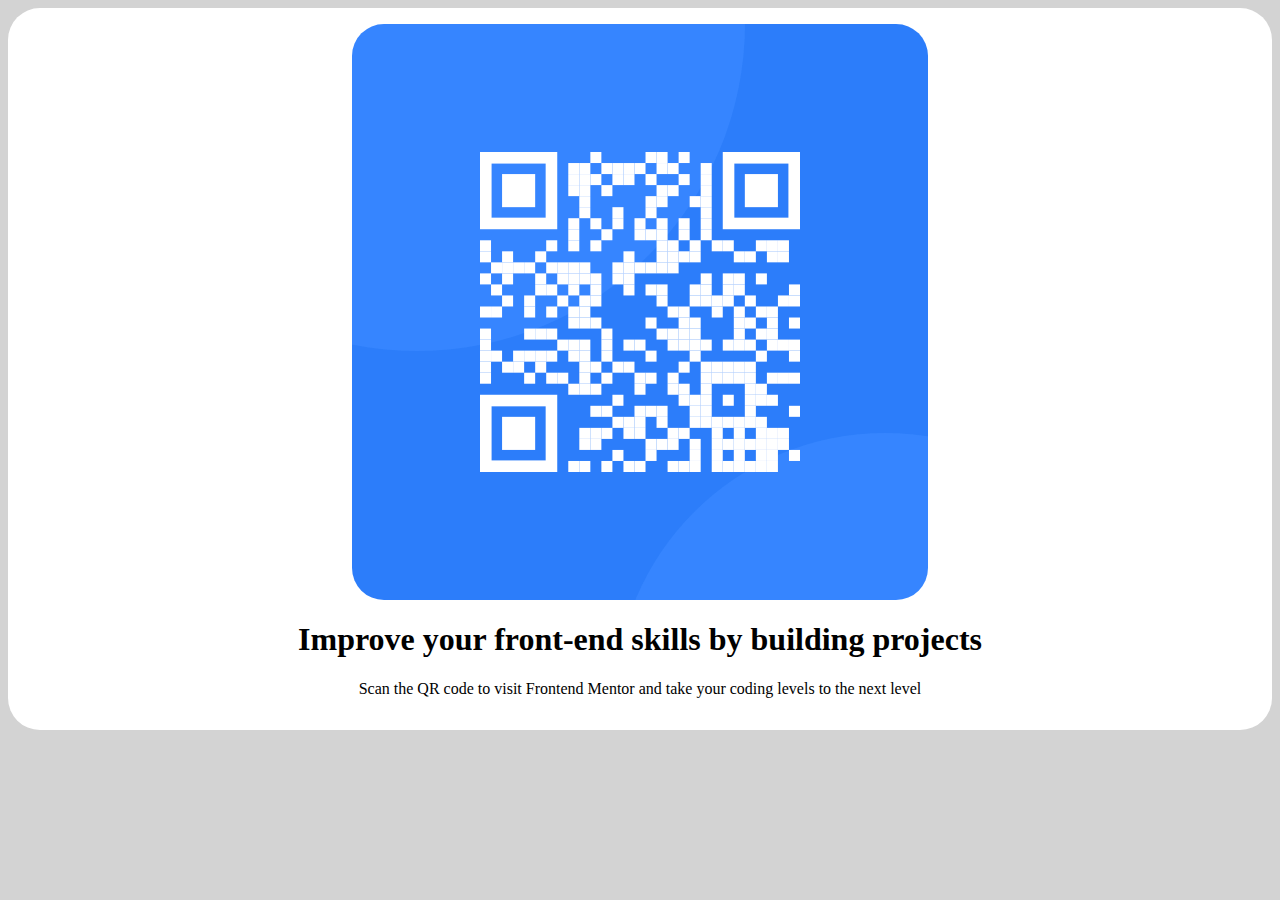
<file: index.html>
<!DOCTYPE HTML
<html>
<head>

  <link rel="stylesheet" href="stylefirstchal.css" type="text/css">
  <link rel="preconnect" href="https://fonts.googleapis.com" />
  <link rel="preconnect" href="https://fonts.gstatic.com" crossorigin />
  <link href="https://fonts.googleapis.com/css2?family=Outfit:wght@400;700&display=swap" rel="stylesheet"/>


</head>

<body>

 <div class="container">

  <div class="img-container">
  <img src="image-qr-code.png">
  </div>

 <h1 class="h1class"> Improve your front-end skills by building   projects </h1>
 <p class="pclass"> Scan the QR code to visit Frontend Mentor and   take your coding levels to the next level </P>
 </div>

</body>
</html>
</file>
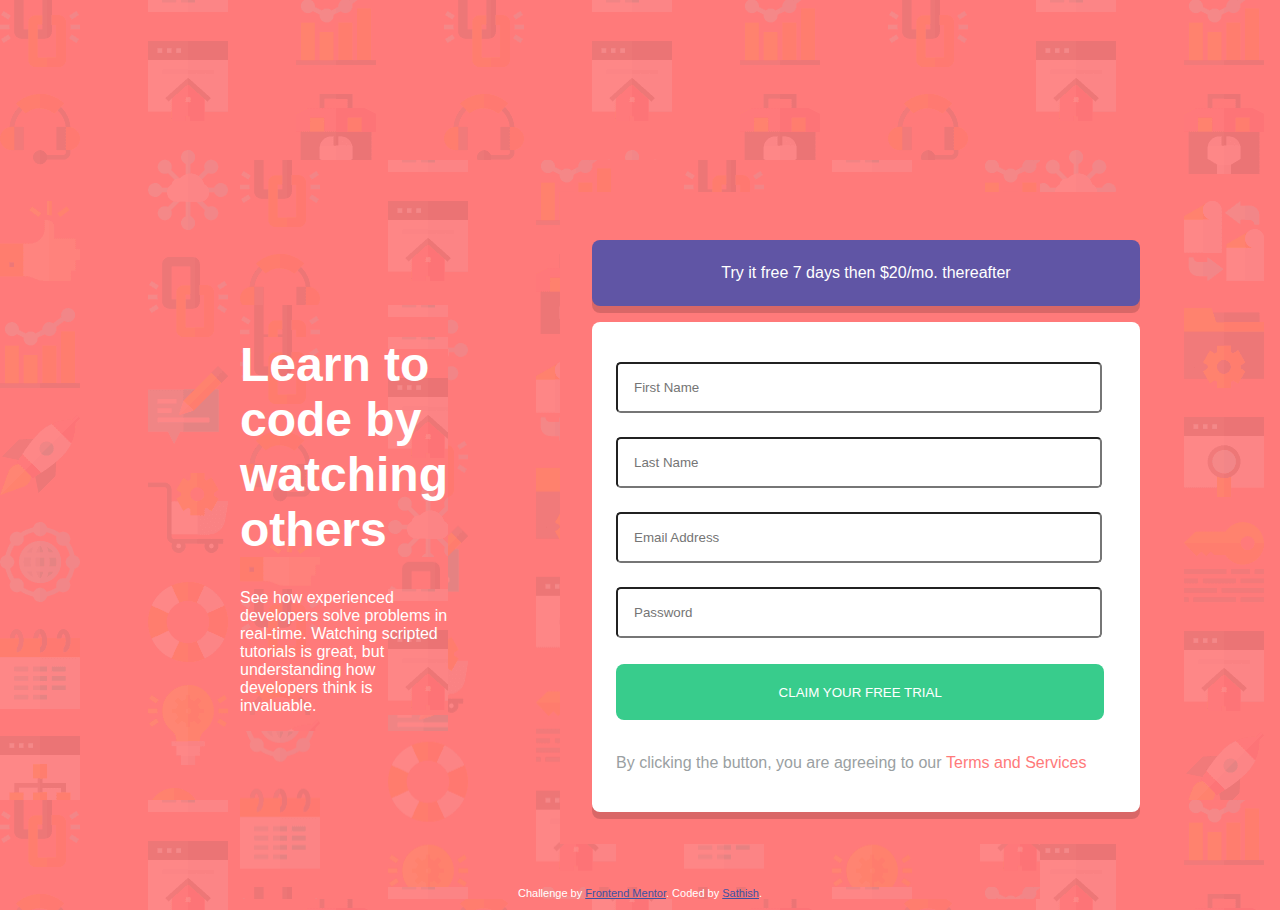
<file: fourthchal.html>
<!DOCTYPE html>
<html lang="en">
<head>
  <meta charset="UTF-8">
  <meta name="viewport" content="width=device-width, initial-scale=1.0"> <!-- displays site properly based on user's device -->

  
  <title>Frontend Mentor | Intro component with sign up form</title>

  <link rel="stylesheet" type="text/css" href="fourthchalstyle.css">

  <style>
    .attribution { font-size: 11px; text-align: center; }
    .attribution a { color: hsl(228, 45%, 44%); }
  </style>
</head>

<body>

<div class="main">

<div class="block-1">
 <h1> Learn to code by watching others </h1>

<p>  See how experienced developers solve problems in real-time. Watching scripted tutorials is great, 
  but understanding how developers think is invaluable. </p>
</div>

<div class = "block-2">

<p class="block-2-top">
  Try it free 7 days then $20/mo. thereafter
</p>

<div class="block-2-bottom">
  <label class="fname_label"> <input type="text"  placeholder="First Name" class="fname"></input> </label>
 <p class="fname-msg msg"></p>
 <label class="lname-label"> <input type="text"  placeholder="Last Name" class="lname"></input> </label>
 <p class="lname-msg msg"> </p>
 <label class="email-label"> <input type="email" placeholder="Email Address" class="email"></input> </label> 
 <p class="email-msg msg"> </p>
 <label class="pwd-label"> <input type="password" placeholder="Password" class="pwd"></input> </label>
 <p class="pwd-msg msg"> </p>
<br>
<div class="button-1">
 <button type="submit" class="submitbutton"> CLAIM YOUR FREE TRIAL </button>
</div> 
<br>
 <p> By clicking the button, you are agreeing to our <span>Terms and Services</span> </p>
</div>

</div>

</div>  
  <footer>
    <p class="attribution">
      Challenge by <a href="https://www.frontendmentor.io?ref=challenge" target="_blank">Frontend Mentor</a>. 
      Coded by <a href="#">Sathish</a>.
    </p>
  </footer>

<script>

const submitbutton = document.querySelector('.submitbutton');
const fname_msg = document.querySelector('.fname-msg');
const lname_msg = document.querySelector('.lname-msg');
const email_msg = document.querySelector('.email-msg');
const pwd_msg = document.querySelector('.pwd-msg');
const fname_label = document.querySelector('.fname_label');



function validate()
{
const fname = document.querySelector('.fname').value;
const lname = document.querySelector('.lname').value;
const email = document.querySelector('.email').value;
const pwd = document.querySelector('.pwd').value;


if (fname === "")
{
fname_msg.textContent ="First Name cannot be empty";
document.querySelector('.fname').placeholder="!";
document.querySelector('.fname').classList.toggle("newstyle");
}
if (lname === "")
{
lname_msg.textContent ="Last Name cannot be empty";
document.querySelector('.lname').placeholder="!";
document.querySelector('.lname').classList.toggle("newstyle");
}
if (email === "")
{
email_msg.textContent ="Email address cannot be empty";
document.querySelector('.email').placeholder="!";
document.querySelector('.email').classList.toggle("newstyle");
}
if (pwd === "")
{
pwd_msg.textContent ="Password cannot be empty";
document.querySelector('.pwd').placeholder="!";
document.querySelector('.pwd').classList.toggle("newstyle");
}



}


submitbutton.addEventListener('click',validate);


</script>

</body>

</html>
</file>
<file: stylefirstchal.css>
.container
{
text-align:center;
border: 0.1em;
border-radius:2em;
/*margin:5em 40em 5em 40em;*/
background-color:white;
padding: 1em;
}



img
{
border-radius:2em;
}


body
{
background-color: #D3D3D3;
}
</file>
<file: fourthchalstyle.css>
@import url("https://fonts.google.com/specimen/Poppins");

*
{
background-image:url("/images/bg-intro-desktop.png");
background-color:hsl(0, 100%, 74%);
font-family: 'Poppins', sans-serif;
color:white;
}

body
{
margin-top:10rem;
margin-left:15rem;
margin-right:15rem; 
}

.main
{
display:flex;
align-items:center;
gap:5rem;
}

.block-1
{
font-size:1.5rem;
width:50rem;
}

.block-1 p
{
font-size:1rem;
font-weight:500;
}

.block-2
{
display:flex;
flex-direction:column;
background-image:none;
margin:2rem;
padding:2rem;
width:50rem;
}

.block-2-top
{
width:500px;
padding:1.5rem;
border-color: hsl(248, 32%, 49%);
border-radius:0.5rem;
background-color:hsl(248, 32%, 49%);
background-image:none;
text-align:center;
box-shadow:0 7px 0 rgba(0,0,0,0.15);
}

.block-2-bottom
{
width:500px;
padding: 1.5rem;
background-color: white;
background-image:none;
border-radius:0.5rem;
box-shadow:0 7px 0 rgba(0,0,0,0.15);
}



.button-1
{
padding:1.2rem;
background-color:hsl(154, 59%, 51%);
background-image:none;
border-radius:0.5rem;
width:450px;
text-align:center;
font-color:white;
font-size:1rem;
} 

button
{
background-color:hsl(154, 59%, 51%);
background-image:none;
border:0;
}

input
{

border-radius:0.3rem;
background:white;
color: black;
font-weight:500;
padding:1rem;
margin-top:1rem;
width:450px;
}

.block-2-bottom p
{
color:hsl(206, 4%, 62%);
background-image:none;
background-color:white;
}

.block-2-bottom span
{
color:hsl(0, 100%, 74%);
background-image:none;
background-color:white;
font-weight:500;
}

p.msg
{
margin:0.5rem;
color:hsl(0, 100%, 74%);
text-align:right;
}

.newstyle::placeholder
{
color:white;
text-align:center;
 height: 25px;
  width: 25px;
  background-color: hsl(0, 100%, 74%);
  border-radius: 50%;
 }
</file>
